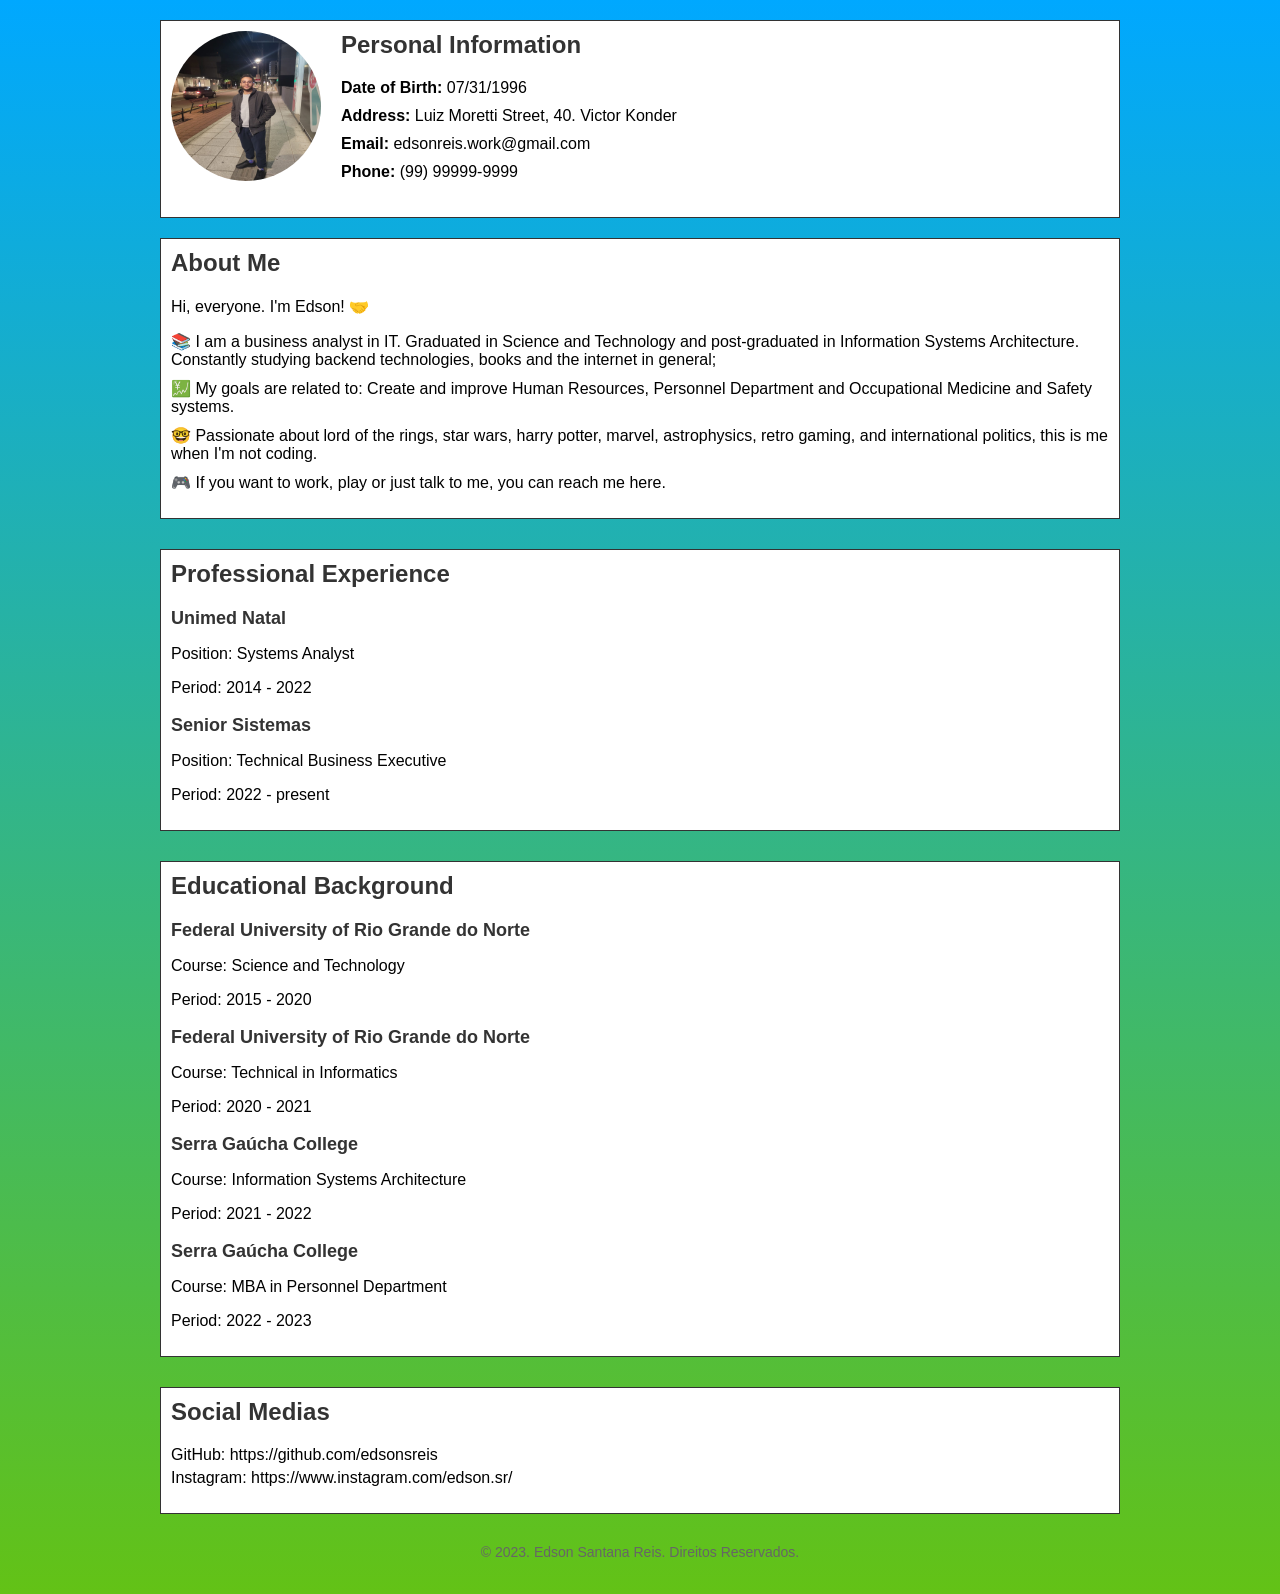
<file: index.html>
<!DOCTYPE html>
<html lang="pt-br">
<head>
    <meta charset="UTF-8">
    <meta name="viewport" content="width=device-width, initial-scale=1.0">
    <title>Profile</title>
    <link rel="stylesheet" href="./index.css" type="text/css">
   </head>

<body>
    <div class="container">
        <main>

            <div id="div1">
                <img src="edson-foto.jpeg" alt="Profile Image" width="200" height="200">
                <h2>Personal Information</h2>
                <ul>
                    <li><strong>Date of Birth:</strong> 07/31/1996</li>
                    <li><strong>Address:</strong> Luiz Moretti Street, 40. Victor Konder</li>
                    <li><strong>Email:</strong> edsonreis.work@gmail.com</li>
                    <li><strong>Phone:</strong> (99) 99999-9999</li>
                </ul>
            </div>
        
            <div id="div2">
                <h2>About Me</h2>
                <p>Hi, everyone. I'm Edson! 🤝</p>
                <ul>
                    <li>📚 I am a business analyst in IT. Graduated in Science and Technology and post-graduated in Information Systems Architecture. Constantly studying backend technologies, books and the internet in general;</li>
                    <li>💹 My goals are related to: Create and improve Human Resources, Personnel Department and Occupational Medicine and Safety systems.</li>
                    <li>🤓 Passionate about lord of the rings, star wars, harry potter, marvel, astrophysics, retro gaming, and international politics, this is me when I'm not coding.</li>
                    <li>🎮 If you want to work, play or just talk to me, you can reach me here.</li>
                </ul>
            </div>
            
            <div id="div3">
                <h2>Professional Experience</h2>
                <ul>
                    <li>
                        <h3>Unimed Natal</h3>
                        <p>Position: Systems Analyst</p>
                        <p>Period: 2014 - 2022</p>
                    </li>
                    <li>
                        <h3>Senior Sistemas</h3>
                        <p>Position: Technical Business Executive</p>
                        <p>Period: 2022 - present</p>
                    </li>
                </ul>
            </div>
            <p></p>
            <p></p>
            <p></p>
            <div id="div4">
                <h2>Educational Background</h2>
                <ul>
                    <li>
                        <h3>Federal University of Rio Grande do Norte</h3>
                        <p>Course: Science and Technology</p>
                        <p>Period: 2015 - 2020</p>
                    </li>
                    <li>
                        <h3>Federal University of Rio Grande do Norte</h3>
                        <p>Course: Technical in Informatics</p>
                        <p>Period: 2020 - 2021</p>
                    </li>
                    <li>
                        <h3>Serra Gaúcha College</h3>
                        <p>Course: Information Systems Architecture</p>
                        <p>Period: 2021 - 2022</p>
                    </li>
                    <li>
                        <h3>Serra Gaúcha College</h3>
                        <p>Course: MBA in Personnel Department</p>
                        <p>Period: 2022 - 2023</p>
                    </li>
                </ul>
            </div>

            <div id="div5">
                <h2>Social Medias</h2>
                <ul>
                    <li>GitHub: https://github.com/edsonsreis  </li>
                    <li>Instagram: https://www.instagram.com/edson.sr/</li>
                </ul>
            </div>
        
        </main>
        
        <footer>
            <p>&copy; 2023. Edson Santana Reis. Direitos Reservados.</p>
        </footer>
    </div>

</body>
</html>
</file>
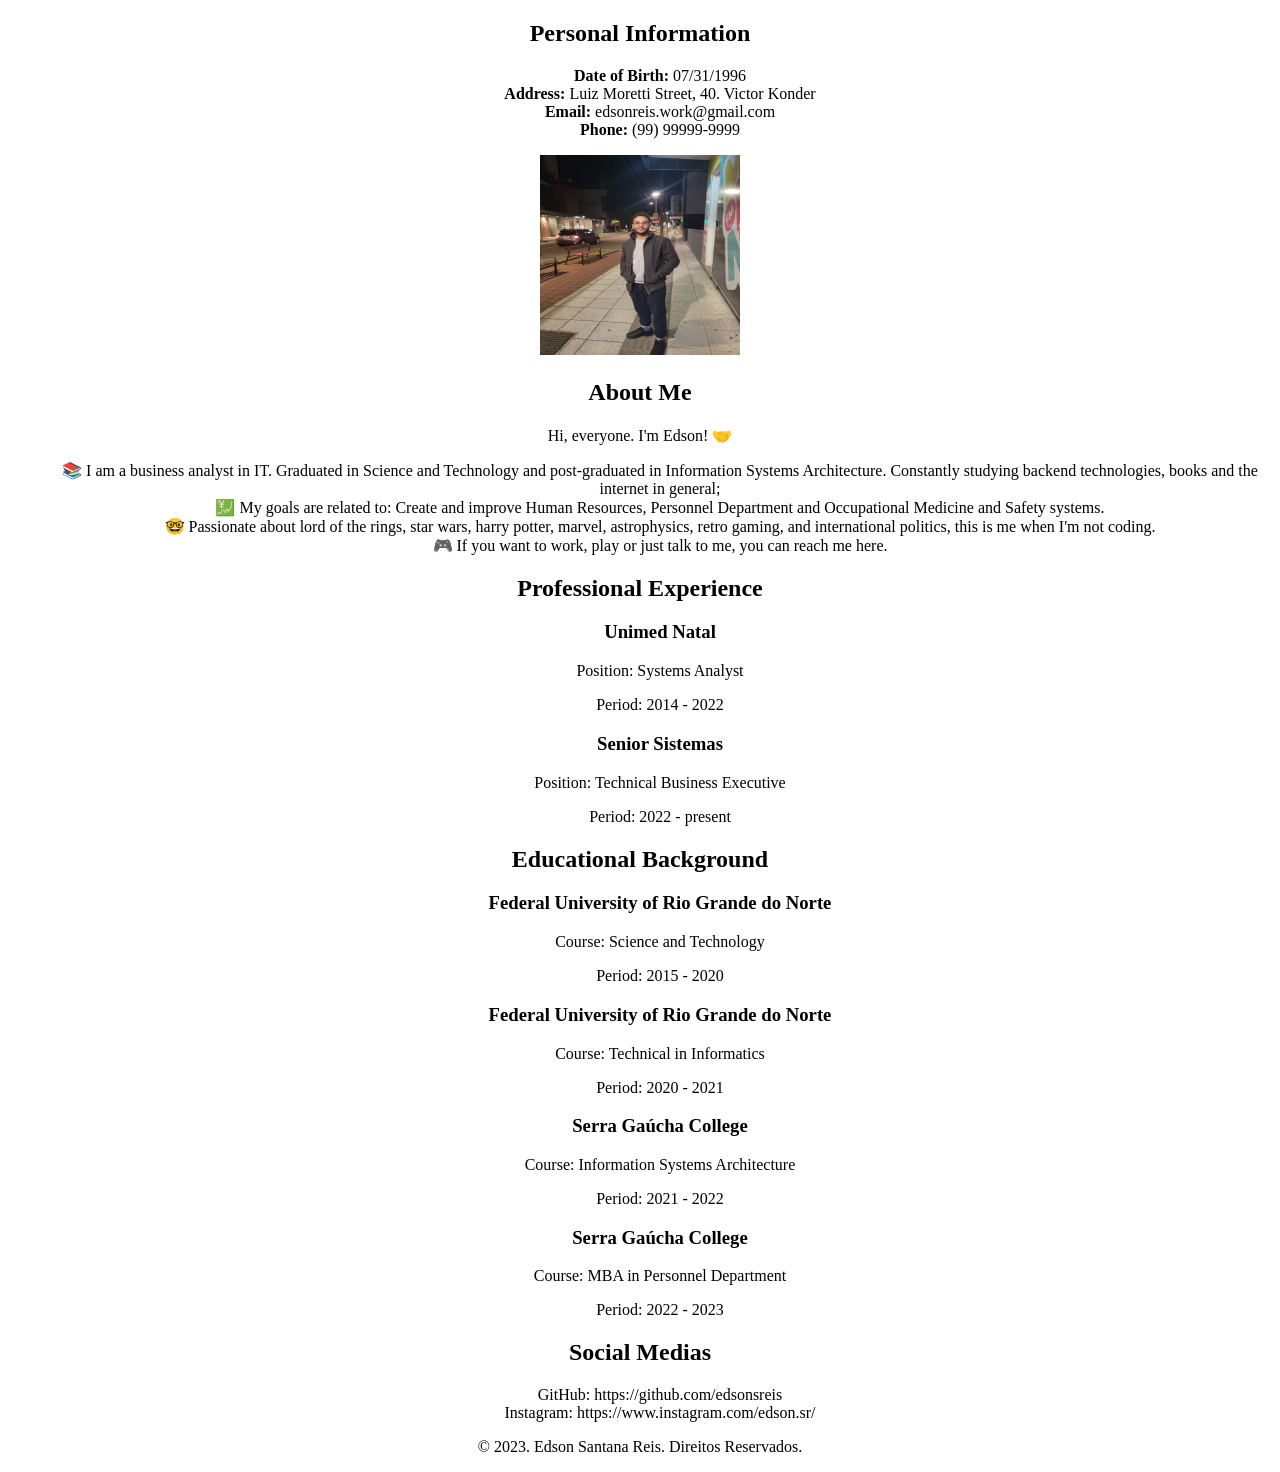
<file: profile.html>
<!DOCTYPE html>
<html lang="pt-br">
<head>
    <meta charset="UTF-8">
    <meta name="viewport" content="width=device-width, initial-scale=1.0">
    <title>Profile</title>
    <style>
        .container {
            text-align: center;
        }

        ul {
            list-style: none;
        }
    </style>
</head>

<body>
    <div class="container">
        <main>

            <div>
                <h2>Personal Information</h2>
                <ul>
                    <li><strong>Date of Birth:</strong> 07/31/1996</li>
                    <li><strong>Address:</strong> Luiz Moretti Street, 40. Victor Konder</li>
                    <li><strong>Email:</strong> edsonreis.work@gmail.com</li>
                    <li><strong>Phone:</strong> (99) 99999-9999</li>
                </ul>
            </div>

            <div>
                <img src="edson-foto.jpeg" alt="Profile Image" width="200" height="200">
            </div>
        
            <section>
                <h2>About Me</h2>
                <p>Hi, everyone. I'm Edson! 🤝</p>
                <ul>
                    <li>📚 I am a business analyst in IT. Graduated in Science and Technology and post-graduated in Information Systems Architecture. Constantly studying backend technologies, books and the internet in general;</li>
                    <li>💹 My goals are related to: Create and improve Human Resources, Personnel Department and Occupational Medicine and Safety systems.</li>
                    <li>🤓 Passionate about lord of the rings, star wars, harry potter, marvel, astrophysics, retro gaming, and international politics, this is me when I'm not coding.</li>
                    <li>🎮 If you want to work, play or just talk to me, you can reach me here.</li>
                </ul>
            </section>
            
            <div>
                <h2>Professional Experience</h2>
                <ul>
                    <li>
                        <h3>Unimed Natal</h3>
                        <p>Position: Systems Analyst</p>
                        <p>Period: 2014 - 2022</p>
                    </li>
                    <li>
                        <h3>Senior Sistemas</h3>
                        <p>Position: Technical Business Executive</p>
                        <p>Period: 2022 - present</p>
                    </li>
                </ul>
            </div>
            <p></p>
            <p></p>
            <p></p>
            <div>
                <h2>Educational Background</h2>
                <ul>
                    <li>
                        <h3>Federal University of Rio Grande do Norte</h3>
                        <p>Course: Science and Technology</p>
                        <p>Period: 2015 - 2020</p>
                    </li>
                    <li>
                        <h3>Federal University of Rio Grande do Norte</h3>
                        <p>Course: Technical in Informatics</p>
                        <p>Period: 2020 - 2021</p>
                    </li>
                    <li>
                        <h3>Serra Gaúcha College</h3>
                        <p>Course: Information Systems Architecture</p>
                        <p>Period: 2021 - 2022</p>
                    </li>
                    <li>
                        <h3>Serra Gaúcha College</h3>
                        <p>Course: MBA in Personnel Department</p>
                        <p>Period: 2022 - 2023</p>
                    </li>
                </ul>
            </div>

            <div>
                <h2>Social Medias</h2>
                <ul>
                    <li>GitHub: https://github.com/edsonsreis  </li>
                    <li>Instagram: https://www.instagram.com/edson.sr/</li>
                </ul>
            </div>
        
        </main>
        
        <footer>
            <p>&copy; 2023. Edson Santana Reis. Direitos Reservados.</p>
        </footer>
    </div>

</body>
</html>
</file>
<file: index.css>
/* Estilos gerais */
body {
  font-family: Arial, sans-serif;
  margin: 0;
  padding: 0;
  background: linear-gradient(to bottom, #00a8ff, #63c216);
}

.container {
  max-width: 800px;
  margin: 0 auto;
  padding: 20px;
}

h2 {
  margin-top: 0;
}

ul {
  list-style-type: none;
  padding: 0;
}

li {
  margin-bottom: 10px;
}

#div1 img {
  border-radius: 50%;
  display: block;
  margin-left: auto;
  margin-right: 20px;
  float: left;
  width: 150px;
  height: 150px;
  
}

#div1 h2,
#div1 ul {
  overflow: hidden;
}

/* Estilos para o cabeçalho */
#div1 h2 {
  font-size: 24px;
  color: #333;
  margin-bottom: 20px;
}

/* Estilos para a seção "Sobre Mim" */
#div2 {
  margin-bottom: 30px;
}

#div2 h2 {
  font-size: 24px;
  color: #333;
  margin-bottom: 20px;
}

#div2 p {
  margin-bottom: 10px;
}

/* Estilos para a seção "Experiência Profissional" */
#div3 {
  margin-bottom: 30px;
}

#div3 h2 {
  font-size: 24px;
  color: #333;
  margin-bottom: 20px;
}

#div3 h3 {
  font-size: 18px;
  color: #333;
  margin-bottom: 5px;
}

#div3 p {
  margin-bottom: 5px;
}

/* Estilos para a seção "Formação Acadêmica" */
#div4 {
  margin-bottom: 30px;
}

#div4 h2 {
  font-size: 24px;
  color: #333;
  margin-bottom: 20px;
}

#div4 h3 {
  font-size: 18px;
  color: #333;
  margin-bottom: 5px;
}

#div4 p {
  margin-bottom: 5px;
}

/* Estilos para a seção "Redes Sociais" */
#div5 {
  margin-bottom: 30px;
}

#div5 h2 {
  font-size: 24px;
  color: #333;
  margin-bottom: 20px;
}

#div5 li {
  margin-bottom: 5px;
}

/* Estilos para o rodapé */
footer {
  text-align: center;
  color: #666;
  font-size: 14px;
  margin-top: 30px;
}

.container > main > div {
  border: 1px solid #333;
  padding: 10px;
  margin-bottom: 20px;
  background-color: white;
}

 /* Estilos padrão para todas as telas */
 .container {
  max-width: 960px;
  margin: 0 auto;
  padding: 20px;
}

/* Estilos para telas com largura máxima de 600 pixels */
@media (max-width: 600px) {
  .container {
      padding: 10px;
  }
}

/* Estilos para telas com largura entre 601 pixels e 1200 pixels */
@media (min-width: 601px) and (max-width: 1200px) {
  .container {
    padding: 30px;
}
}
</file>
